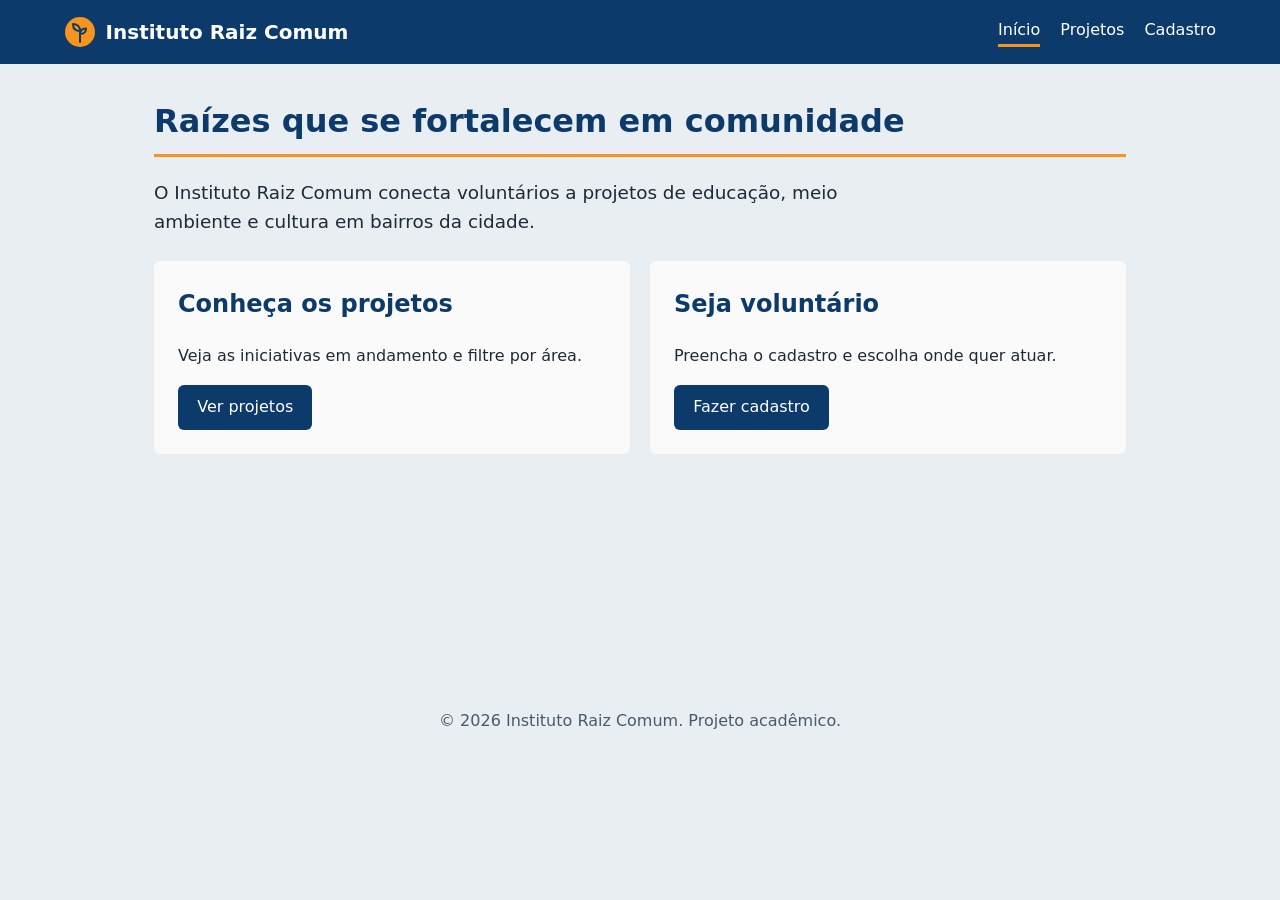
<file: html/index.html>
<!DOCTYPE html>
<html lang="pt-BR">
<head>
  <meta charset="UTF-8">
  <meta name="viewport" content="width=device-width, initial-scale=1">
  <meta name="description" content="Instituto Raiz Comum: projetos sociais e cadastro de voluntários.">
  <title>Instituto Raiz Comum</title>
  <link rel="icon" type="image/svg+xml" href="../imagens/logo.svg">
  <link rel="stylesheet" href="../css/style.css">
</head>
<body>
  <a class="skip" href="#app">Ir para o conteúdo</a>
  <header>
    <a class="logo" href="#/"><img src="../imagens/logo.svg" alt="" width="32" height="32">Instituto Raiz Comum</a>
    <nav aria-label="Principal">
      <a href="#/" data-route="/">Início</a>
      <a href="#/projetos" data-route="/projetos">Projetos</a>
      <a href="#/cadastro" data-route="/cadastro">Cadastro</a>
    </nav>
  </header>

  <main id="app" tabindex="-1"></main>

  <footer><p>&copy; 2026 Instituto Raiz Comum. Projeto acadêmico.</p></footer>

  <script type="module" src="../js/main.js"></script>
</body>
</html>
</file>
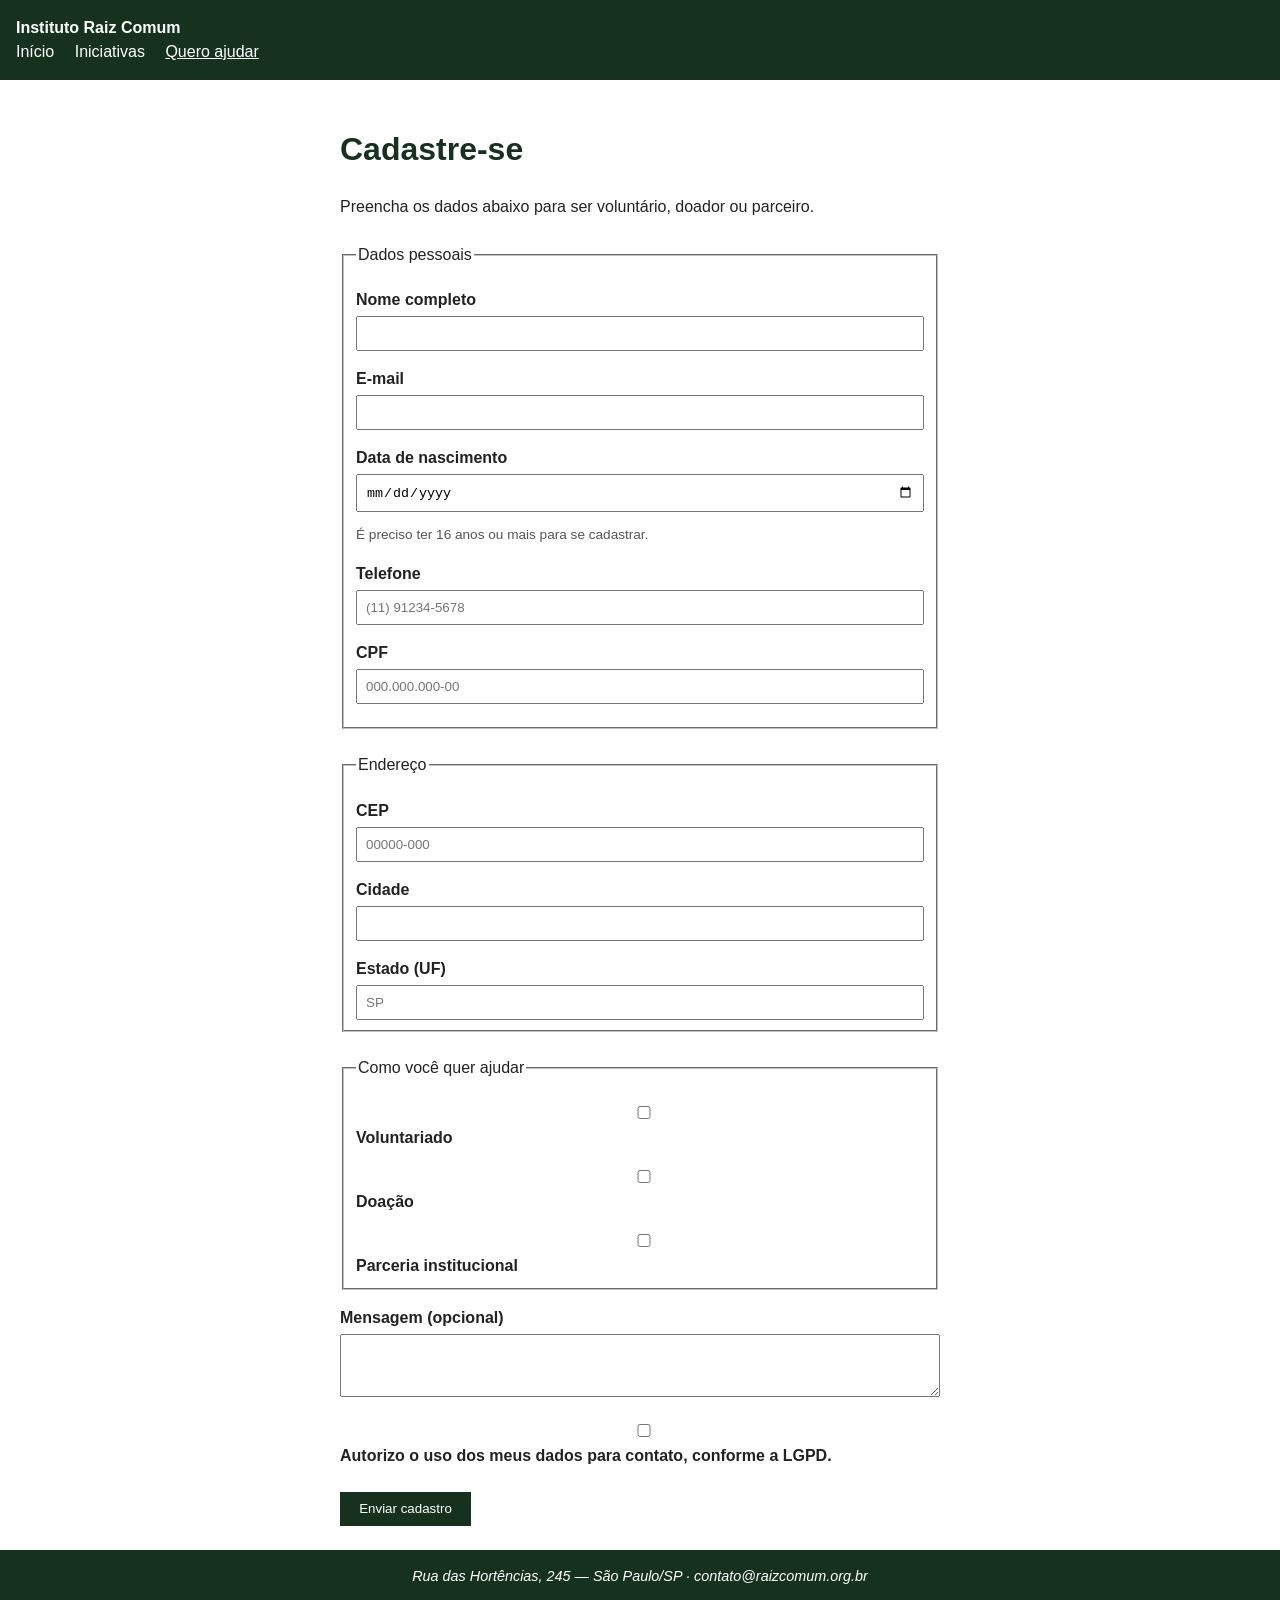
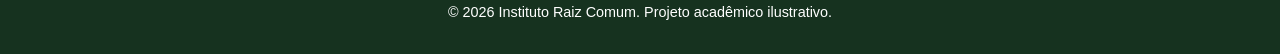
<file: cadastro.html>
<!DOCTYPE html>
<html lang="pt-BR">
<head>
  <meta charset="UTF-8">
  <meta name="viewport" content="width=device-width, initial-scale=1.0">
  <title>Cadastro — Instituto Raiz Comum</title>
  <meta name="description" content="Cadastre-se como voluntário, doador ou parceiro do Instituto Raiz Comum.">
  <style>
    body { font-family: Arial, Helvetica, sans-serif; margin: 0; color: #222; line-height: 1.5; }
    header, footer { background: #16321F; color: #fff; padding: 1rem; }
    header nav a { color: #fff; margin-right: 1rem; text-decoration: none; }
    header nav a[aria-current="page"] { text-decoration: underline; }
    main { max-width: 600px; margin: 0 auto; padding: 1.5rem; }
    h1 { color: #16321F; }
    label { display: block; font-weight: bold; margin-top: 1rem; }
    input, textarea { width: 100%; padding: 0.5rem; margin-top: 0.25rem; box-sizing: border-box; }
    fieldset { margin-top: 1.5rem; }
    .erro { color: #B4402A; font-size: 0.85rem; }
    .dica { color: #555; font-size: 0.85rem; }
    .status { margin-top: 1rem; font-weight: bold; }
    button { margin-top: 1.5rem; padding: 0.6rem 1.2rem; background: #16321F; color: #fff; border: none; cursor: pointer; }
    footer { text-align: center; font-size: 0.9rem; }
  </style>
</head>
<body>
  <header>
    <strong>Instituto Raiz Comum</strong>
    <nav aria-label="Navegação principal">
      <a href="index.html">Início</a>
      <a href="projetos.html">Iniciativas</a>
      <a href="cadastro.html" aria-current="page">Quero ajudar</a>
    </nav>
  </header>

  <main>
    <h1>Cadastre-se</h1>
    <p>Preencha os dados abaixo para ser voluntário, doador ou parceiro.</p>

    <p class="status" id="mensagem-status" role="status"></p>

    <form id="formulario-cadastro" novalidate>
      <fieldset>
        <legend>Dados pessoais</legend>

        <label for="nome">Nome completo</label>
        <input type="text" id="nome" name="nome" required minlength="5" aria-describedby="erro-nome">
        <p class="erro" id="erro-nome"></p>

        <label for="email">E-mail</label>
        <input type="email" id="email" name="email" required aria-describedby="erro-email">
        <p class="erro" id="erro-email"></p>

        <label for="nascimento">Data de nascimento</label>
        <input type="date" id="nascimento" name="nascimento" required max="2010-12-31" aria-describedby="dica-nascimento">
        <p class="dica" id="dica-nascimento">É preciso ter 16 anos ou mais para se cadastrar.</p>

        <label for="telefone">Telefone</label>
        <input type="tel" id="telefone" name="telefone" placeholder="(11) 91234-5678" required
               pattern="\(\d{2}\)\s\d{4,5}-\d{4}" aria-describedby="erro-telefone">
        <p class="erro" id="erro-telefone"></p>

        <label for="cpf">CPF</label>
        <input type="text" id="cpf" name="cpf" placeholder="000.000.000-00" required
               pattern="\d{3}\.\d{3}\.\d{3}-\d{2}" minlength="14" maxlength="14" aria-describedby="erro-cpf">
        <p class="erro" id="erro-cpf"></p>
      </fieldset>

      <fieldset>
        <legend>Endereço</legend>

        <label for="cep">CEP</label>
        <input type="text" id="cep" name="cep" placeholder="00000-000" required
               pattern="\d{5}-\d{3}" minlength="9" maxlength="9" aria-describedby="status-cep">
        <p class="erro" id="status-cep"></p>

        <label for="cidade">Cidade</label>
        <input type="text" id="cidade" name="cidade" required>

        <label for="uf">Estado (UF)</label>
        <input type="text" id="uf" name="uf" required maxlength="2" pattern="[A-Za-z]{2}" placeholder="SP" style="text-transform: uppercase;">
      </fieldset>

      <fieldset>
        <legend>Como você quer ajudar</legend>
        <label><input type="checkbox" name="interesse" value="voluntariado"> Voluntariado</label>
        <label><input type="checkbox" name="interesse" value="doacao"> Doação</label>
        <label><input type="checkbox" name="interesse" value="parceria"> Parceria institucional</label>
      </fieldset>

      <label for="mensagem">Mensagem (opcional)</label>
      <textarea id="mensagem" name="mensagem" maxlength="300" rows="3"></textarea>

      <label>
        <input type="checkbox" id="consentimento" name="consentimento" required>
        Autorizo o uso dos meus dados para contato, conforme a LGPD.
      </label>

      <button type="submit">Enviar cadastro</button>
    </form>
  </main>

  <footer>
    <address>
      Rua das Hortências, 245 — São Paulo/SP · contato@raizcomum.org.br
    </address>
    <p>&copy; 2026 Instituto Raiz Comum. Projeto acadêmico ilustrativo.</p>
  </footer>

  <script>
    'use strict';

    function apenasDigitos(valor) {
      return (valor || '').replace(/\D/g, '');
    }

    function mascararCPF(valor) {
      const d = apenasDigitos(valor).slice(0, 11);
      return d.replace(/(\d{3})(\d)/, '$1.$2')
               .replace(/(\d{3})(\d)/, '$1.$2')
               .replace(/(\d{3})(\d{1,2})$/, '$1-$2');
    }

    function mascararTelefone(valor) {
      const d = apenasDigitos(valor).slice(0, 11);
      if (d.length <= 10) {
        return d.replace(/(\d{2})(\d)/, '($1) $2').replace(/(\d{4})(\d{1,4})$/, '$1-$2');
      }
      return d.replace(/(\d{2})(\d)/, '($1) $2').replace(/(\d{5})(\d{1,4})$/, '$1-$2');
    }

    function mascararCEP(valor) {
      const d = apenasDigitos(valor).slice(0, 8);
      return d.replace(/(\d{5})(\d{1,3})$/, '$1-$2');
    }

    // Validação de CPF (dígitos verificadores, módulo 11)
    function cpfValido(valor) {
      const cpf = apenasDigitos(valor);
      if (cpf.length !== 11 || /^(\d)\1{10}$/.test(cpf)) return false;
      const calcularDigito = (base) => {
        let soma = 0, mult = base.length + 1;
        for (const n of base) { soma += Number(n) * mult; mult--; }
        const resto = (soma * 10) % 11;
        return resto === 10 ? 0 : resto;
      };
      const d1 = calcularDigito(cpf.slice(0, 9));
      const d2 = calcularDigito(cpf.slice(0, 9) + d1);
      return cpf.slice(9) === `${d1}${d2}`;
    }

    const form = document.getElementById('formulario-cadastro');
    const campoCPF = document.getElementById('cpf');
    const campoTelefone = document.getElementById('telefone');
    const campoCEP = document.getElementById('cep');
    const campoCidade = document.getElementById('cidade');
    const statusCEP = document.getElementById('status-cep');
    const mensagemStatus = document.getElementById('mensagem-status');

    campoCPF.addEventListener('input', () => { campoCPF.value = mascararCPF(campoCPF.value); });
    campoTelefone.addEventListener('input', () => { campoTelefone.value = mascararTelefone(campoTelefone.value); });
    campoCEP.addEventListener('input', () => { campoCEP.value = mascararCEP(campoCEP.value); });

    campoCPF.addEventListener('blur', () => {
      const erro = document.getElementById('erro-cpf');
      if (campoCPF.value && !cpfValido(campoCPF.value)) {
        campoCPF.setCustomValidity('CPF inválido.');
        erro.textContent = 'CPF inválido. Confira os números.';
      } else {
        campoCPF.setCustomValidity('');
        erro.textContent = '';
      }
    });

    // Busca de endereço via CEP (ViaCEP)
    campoCEP.addEventListener('blur', async () => {
      const digitos = apenasDigitos(campoCEP.value);
      if (digitos.length !== 8) return;
      statusCEP.textContent = 'Buscando endereço...';
      try {
        const resp = await fetch(`https://viacep.com.br/ws/${digitos}/json/`);
        const dados = await resp.json();
        if (dados.erro) {
          statusCEP.textContent = 'CEP não encontrado. Preencha a cidade manualmente.';
        } else {
          campoCidade.value = dados.localidade || '';
          statusCEP.textContent = 'Cidade preenchida automaticamente.';
        }
      } catch (e) {
        statusCEP.textContent = 'Não foi possível buscar o CEP agora.';
      }
    });

    form.addEventListener('submit', (evento) => {
      evento.preventDefault();
      let valido = form.checkValidity();
      if (campoCPF.value && !cpfValido(campoCPF.value)) valido = false;

      if (!valido) {
        form.reportValidity();
        mensagemStatus.textContent = 'Revise os campos destacados antes de enviar.';
        mensagemStatus.style.color = '#B4402A';
        return;
      }
      mensagemStatus.textContent = 'Cadastro enviado com sucesso!';
      mensagemStatus.style.color = '#1F5C2E';
      form.reset();
    });
  </script>
</body>
</html>
</file>
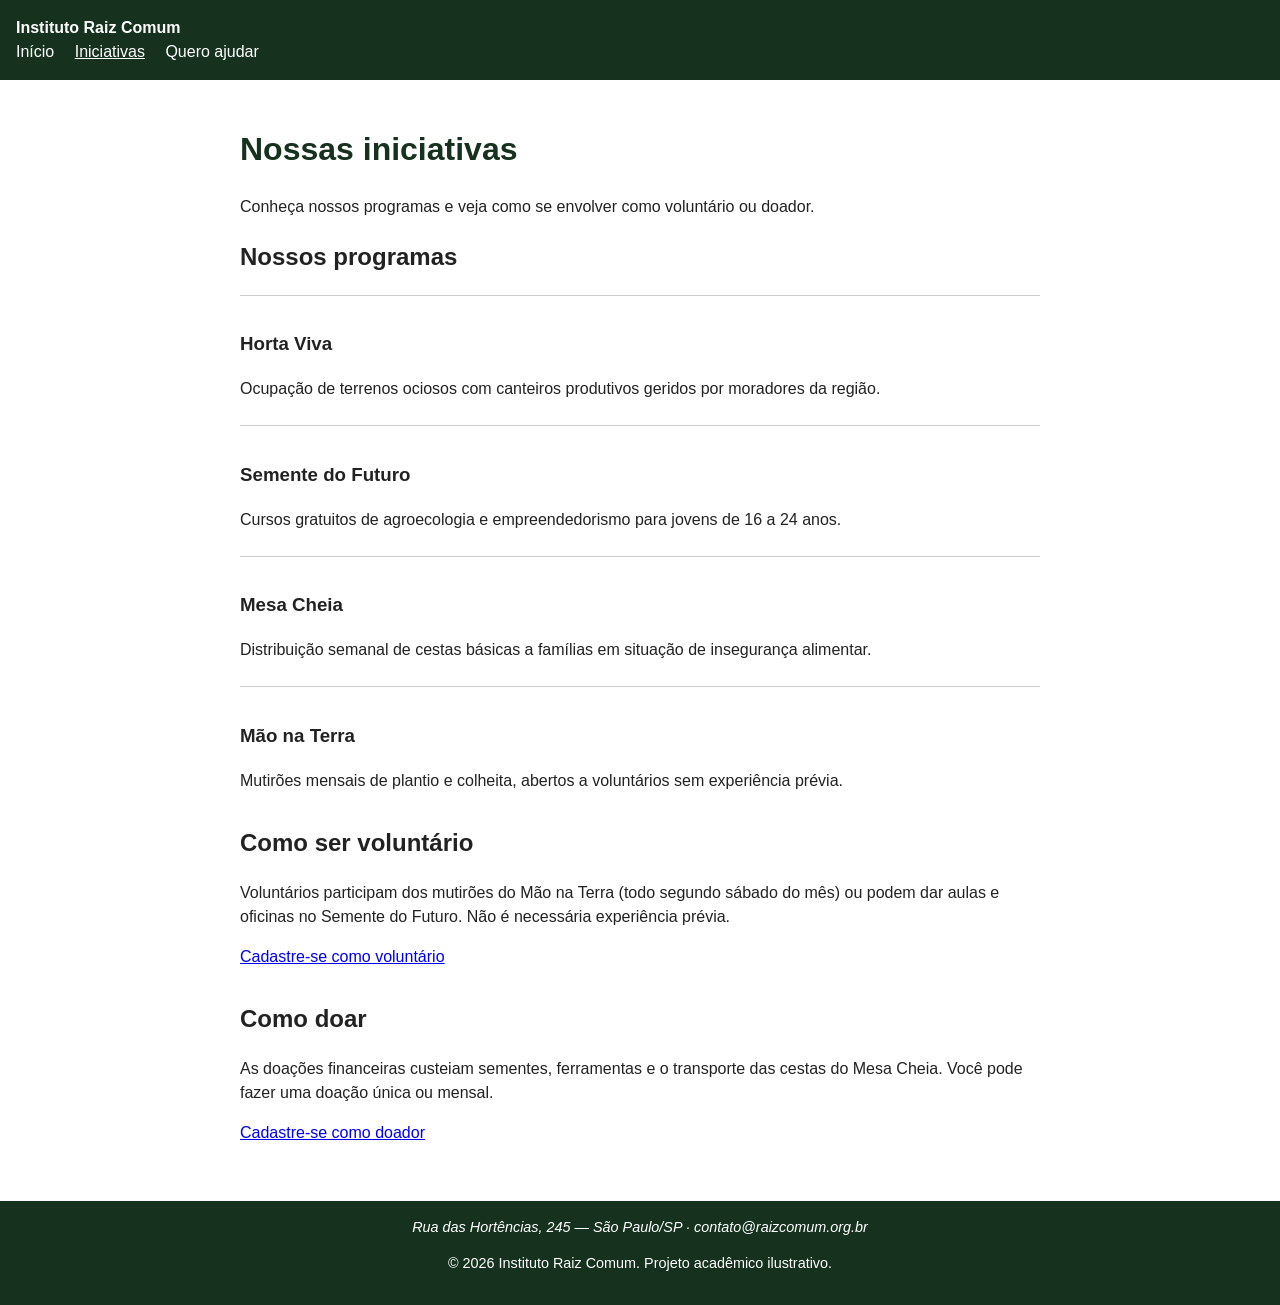
<file: projetos.html>
<!DOCTYPE html>
<html lang="pt-BR">
<head>
  <meta charset="UTF-8">
  <meta name="viewport" content="width=device-width, initial-scale=1.0">
  <title>Iniciativas — Instituto Raiz Comum</title>
  <meta name="description" content="Conheça as iniciativas do Instituto Raiz Comum: Horta Viva, Semente do Futuro, Mesa Cheia e Mão na Terra.">
  <style>
    body { font-family: Arial, Helvetica, sans-serif; margin: 0; color: #222; line-height: 1.5; }
    header, footer { background: #16321F; color: #fff; padding: 1rem; }
    header nav a { color: #fff; margin-right: 1rem; text-decoration: none; }
    header nav a[aria-current="page"] { text-decoration: underline; }
    main { max-width: 800px; margin: 0 auto; padding: 1.5rem; }
    h1 { color: #16321F; }
    section { margin-bottom: 2rem; }
    article { margin-bottom: 1.5rem; border-top: 1px solid #ccc; padding-top: 1rem; }
    footer { text-align: center; font-size: 0.9rem; }
  </style>
</head>
<body>
  <header>
    <strong>Instituto Raiz Comum</strong>
    <nav aria-label="Navegação principal">
      <a href="index.html">Início</a>
      <a href="projetos.html" aria-current="page">Iniciativas</a>
      <a href="cadastro.html">Quero ajudar</a>
    </nav>
  </header>

  <main>
    <h1>Nossas iniciativas</h1>
    <p>Conheça nossos programas e veja como se envolver como voluntário ou doador.</p>

    <section aria-labelledby="titulo-programas">
      <h2 id="titulo-programas">Nossos programas</h2>

      <article aria-labelledby="titulo-horta-viva">
        <h3 id="titulo-horta-viva">Horta Viva</h3>
        <p>Ocupação de terrenos ociosos com canteiros produtivos geridos por moradores da região.</p>
      </article>

      <article aria-labelledby="titulo-semente">
        <h3 id="titulo-semente">Semente do Futuro</h3>
        <p>Cursos gratuitos de agroecologia e empreendedorismo para jovens de 16 a 24 anos.</p>
      </article>

      <article aria-labelledby="titulo-mesa-cheia">
        <h3 id="titulo-mesa-cheia">Mesa Cheia</h3>
        <p>Distribuição semanal de cestas básicas a famílias em situação de insegurança alimentar.</p>
      </article>

      <article aria-labelledby="titulo-mao-na-terra">
        <h3 id="titulo-mao-na-terra">Mão na Terra</h3>
        <p>Mutirões mensais de plantio e colheita, abertos a voluntários sem experiência prévia.</p>
      </article>
    </section>

    <section aria-labelledby="titulo-voluntariado">
      <h2 id="titulo-voluntariado">Como ser voluntário</h2>
      <p>
        Voluntários participam dos mutirões do Mão na Terra (todo segundo sábado do mês)
        ou podem dar aulas e oficinas no Semente do Futuro. Não é necessária experiência prévia.
      </p>
      <p><a href="cadastro.html">Cadastre-se como voluntário</a></p>
    </section>

    <section aria-labelledby="titulo-doacao">
      <h2 id="titulo-doacao">Como doar</h2>
      <p>
        As doações financeiras custeiam sementes, ferramentas e o transporte das cestas
        do Mesa Cheia. Você pode fazer uma doação única ou mensal.
      </p>
      <p><a href="cadastro.html">Cadastre-se como doador</a></p>
    </section>
  </main>

  <footer>
    <address>
      Rua das Hortências, 245 — São Paulo/SP · contato@raizcomum.org.br
    </address>
    <p>&copy; 2026 Instituto Raiz Comum. Projeto acadêmico ilustrativo.</p>
  </footer>
</body>
</html>
</file>
<file: css/style.css>
:root {
  --azul: #0b3a6b; --laranja: #f7941d; --fundo: #e9eef2; --papel: #fafafa;
  --texto: #1f2a37; --erro: #b3261e; --ok: #1b7a3d; --raio: 6px;
}
*, *::before, *::after { box-sizing: border-box; }
body { margin: 0; font-family: 'Roboto', system-ui, sans-serif; color: var(--texto); background: var(--fundo); line-height: 1.6; }
.skip { position: absolute; left: -999px; }
.skip:focus { left: 1rem; top: 1rem; background: #fff; padding: .5rem 1rem; z-index: 10; }

header { display: flex; flex-wrap: wrap; gap: 1rem; align-items: center; justify-content: space-between; padding: 1rem 5%; background: var(--azul); }
.logo { display: inline-flex; align-items: center; gap: .6rem; color: #fff; font-weight: 700; font-size: 1.25rem; text-decoration: none; }
nav { display: flex; gap: 1.25rem; }
nav a { color: #fff; text-decoration: none; padding-bottom: 2px; border-bottom: 3px solid transparent; }
nav a:hover, nav a[aria-current='page'] { border-bottom-color: var(--laranja); }

main { max-width: 1100px; margin: 2rem auto; padding: 0 5%; min-height: 60vh; }
h1 { color: var(--azul); border-bottom: 3px solid var(--laranja); padding-bottom: .4rem; }
h2 { color: var(--azul); margin-top: 0; }
h1:focus { outline: none; }
.lead { font-size: 1.15rem; max-width: 65ch; }

.grid { display: grid; grid-template-columns: repeat(auto-fit, minmax(260px, 1fr)); gap: 1.25rem; margin-top: 1.5rem; }
.card { background: var(--papel); padding: 1.5rem; border-radius: var(--raio); }
.tag { display: inline-block; margin: 0 0 .5rem; padding: 0 .6rem; background: var(--fundo); border-radius: 99px; font-size: .85rem; color: var(--azul); }

.btn { display: inline-block; padding: .6rem 1.2rem; background: var(--azul); color: #fff; border: 0; border-radius: var(--raio); font: inherit; text-decoration: none; cursor: pointer; }
.btn:hover { background: #082b50; }
.btn--leve { background: transparent; color: var(--azul); border: 1px solid var(--azul); padding: .2rem .7rem; }
.btn--leve:hover { background: var(--fundo); }

.colunas { display: grid; grid-template-columns: 2fr 1fr; gap: 2rem; align-items: start; }
form, aside { background: var(--papel); padding: 1.5rem; border-radius: var(--raio); }
fieldset { border: 1px solid #c5d0da; border-radius: var(--raio); margin: 0 0 1.25rem; padding: 1rem 1.25rem; }
legend { color: var(--azul); font-weight: 700; padding: 0 .5rem; }
.campo { margin-bottom: .9rem; }
.campo--filtro { max-width: 280px; }
label { display: block; font-weight: 500; margin-bottom: .2rem; }
input, select { width: 100%; padding: .55rem .7rem; font: inherit; border: 2px solid #9fb0c0; border-radius: var(--raio); background: #fff; }
input.invalido, select.invalido { border-color: var(--erro); }
input.valido, select.valido { border-color: var(--ok); }
.erro { margin: .2rem 0 0; min-height: 1.2em; color: var(--erro); font-size: .9rem; }
.ajuda { margin: 0 0 .8rem; font-size: .9rem; color: #4a5a6a; min-height: 1.2em; }
.resultado { min-height: 1.5em; font-weight: 500; }
.resultado--ok { color: var(--ok); } .resultado--erro { color: var(--erro); }

.lista { list-style: none; margin: 0; padding: 0; }
.lista li { display: flex; justify-content: space-between; gap: .75rem; padding: .75rem 0; border-bottom: 1px solid #dde4ea; font-size: .95rem; }

footer { text-align: center; padding: 1.5rem; color: #4a5a6a; }

:focus-visible { outline: 3px solid var(--laranja); outline-offset: 2px; }
@media (max-width: 800px) { .colunas { grid-template-columns: 1fr; } }
@media (prefers-reduced-motion: reduce) { * { transition: none !important; } }
</file>
